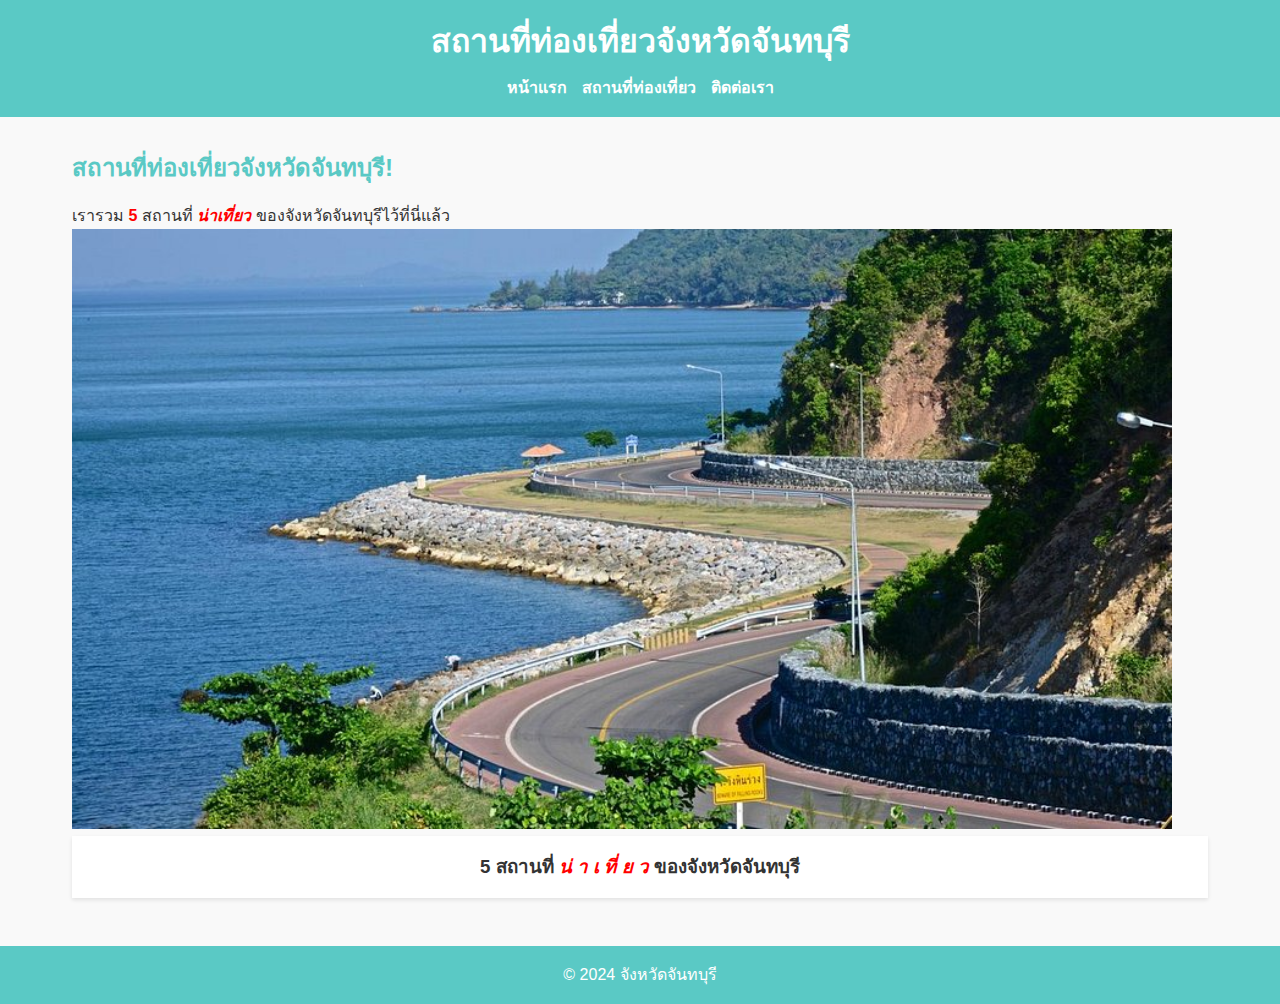
<file: index.html>
<!DOCTYPE html>
<html lang="en">
<head>
    <meta charset="UTF-8">
    <meta name="viewport" content="width=device-width, initial-scale=1.0">
    <title>Home - สถานที่ท่องเที่ยวจังหวัดจันทบุรี</title>
    <link rel="stylesheet" href="css/style_index.css">
</head>
<body>
    <header>
        <h1>สถานที่ท่องเที่ยวจังหวัดจันทบุรี</h1>
        <div class="hamburger" onclick="toggleMenu()"> 
            &#9776; <!-- ไอคอน Hamburger --> 
        </div> 
    
        <nav id="navMenu">
            <ul>
                <li><a href="index.html">หน้าแรก</a></li>
                <li><a href="details.html">สถานที่ท่องเที่ยว</a></li>
                <li><a href="contact.html">ติดต่อเรา</a></li>
            </ul>
        </nav>
    </header>
    <main>
        <section>
            <h2>สถานที่ท่องเที่ยวจังหวัดจันทบุรี!</h2>
            <p>
                เรารวม <strong><font color="red">5</font></strong> สถานที่ 
                <strong><font color="red"><em>น่าเที่ยว</em></font></strong> 
                ของจังหวัดจันทบุรีไว้ที่นี่แล้ว
            </p>
        </section>
        <section>
            <img 
                src="images/เนินนางพยา.jpg" 
                alt="๕ สถานที่ท่องเที่ยวจังหวัดจันทบุรี" 
                width="1100" 
                height="600"
            >
            <!-- 
                ที่มาของรูปภาพ:
                https://th.tripadvisor.com/Attractions-g2098339-Activities-Chanthaburi_Province.html
            -->
            <article>
                <h3>
                    <strong>
                        5 สถานที่ 
                        <font color="red"><em>น่ า เ ที่ ย ว</em></font> 
                        ของจังหวัดจันทบุรี
                    </strong>
                </h3>
            </article>
        </section>
    </main>
    <footer>
        <p>&copy; 2024 จังหวัดจันทบุรี</p>
    </footer>

    <script>
        function toggleMenu() {
            const navMenu = document.getElementById("navMenu").querySelector("ul");
            navMenu.classList.toggle("show");
        }
    </script>

</body>
</html>
</file>
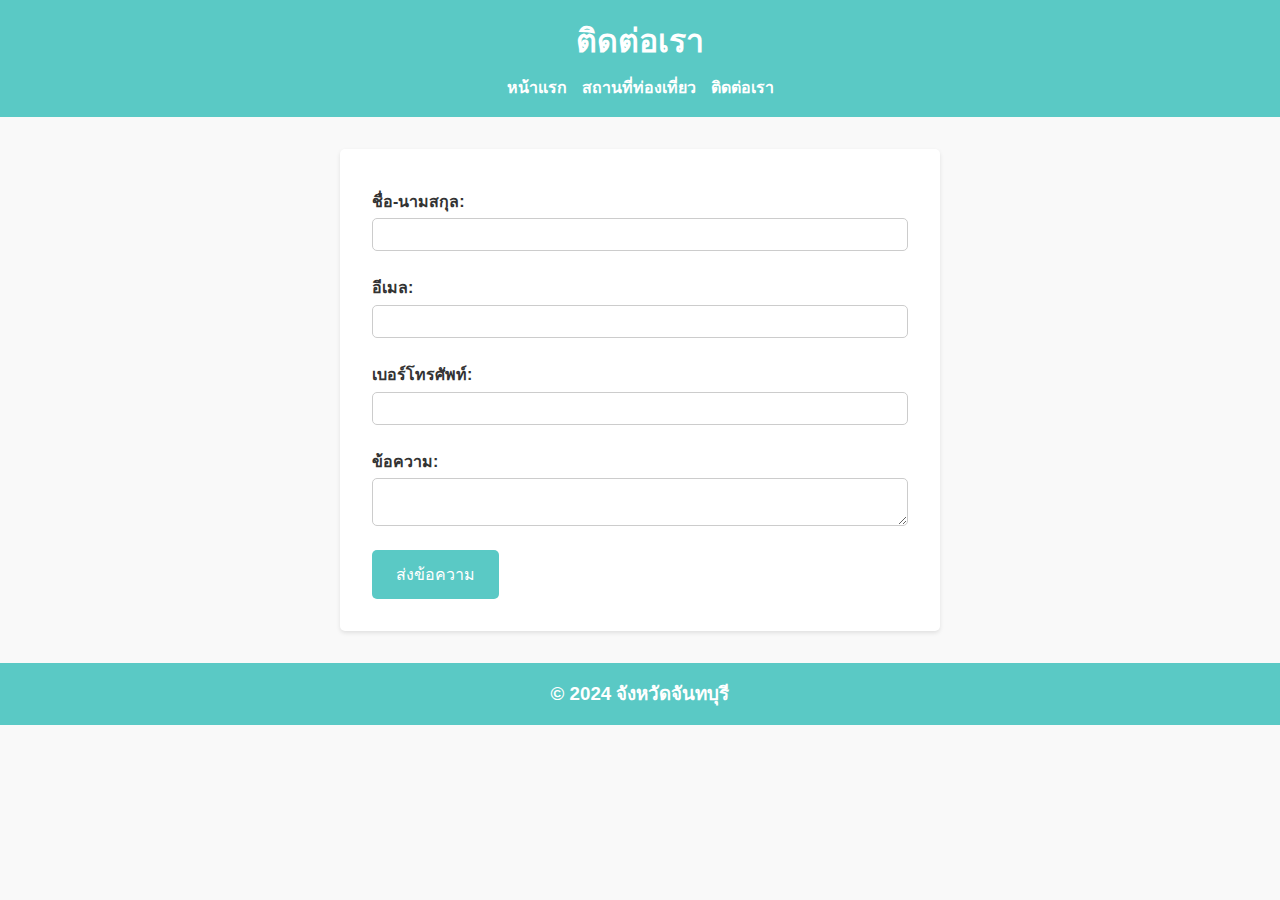
<file: contact.html>
<!DOCTYPE html>
<html lang="en">
<head>
    <meta charset="UTF-8">
    <meta name="viewport" content="width=device-width, initial-scale=1.0">
    <title>ติดต่อเรา</title>
    <link rel="stylesheet" href="css/style_contact.css">
</head>
<body>
    <header>
        <h1>ติดต่อเรา</h1>
        <div class="hamburger" onclick="toggleMenu()"> 
            &#9776; <!-- ไอคอน Hamburger --> 
        </div> 
        <nav id="navMenu">
            <ul>
                <li><a href="index.html">หน้าแรก</a></li>
                <li><a href="details.html">สถานที่ท่องเที่ยว</a></li>
                <li><a href="contact.html">ติดต่อเรา</a></li>
            </ul>
        </nav>
    </header>

    <main>
        <form>
            <label for="name">ชื่อ-นามสกุล:</label>
            <input type="text" id="name" name="name" required>
            <br>

            <label for="email">อีเมล:</label>
            <input type="email" id="email" name="email" required>
            <br>

            <label for="phone">เบอร์โทรศัพท์:</label>
            <input type="tel" id="phone" name="phone">
            <br>

            <label for="message">ข้อความ:</label>
            <textarea id="message" name="message" required></textarea>
            <br>

            <button type="submit">ส่งข้อความ</button>
        </form>
    </main>

    <footer>
        <h3>
            <p>&copy; 2024 จังหวัดจันทบุรี</p>
        </h3>
    </footer>

    <script> 
        function toggleMenu() { 
            const navMenu = 
            document.getElementById("navMenu").querySelector("ul"); 
            navMenu.classList.toggle("show"); 
        } 
    </script>

</body>
</html>
</file>
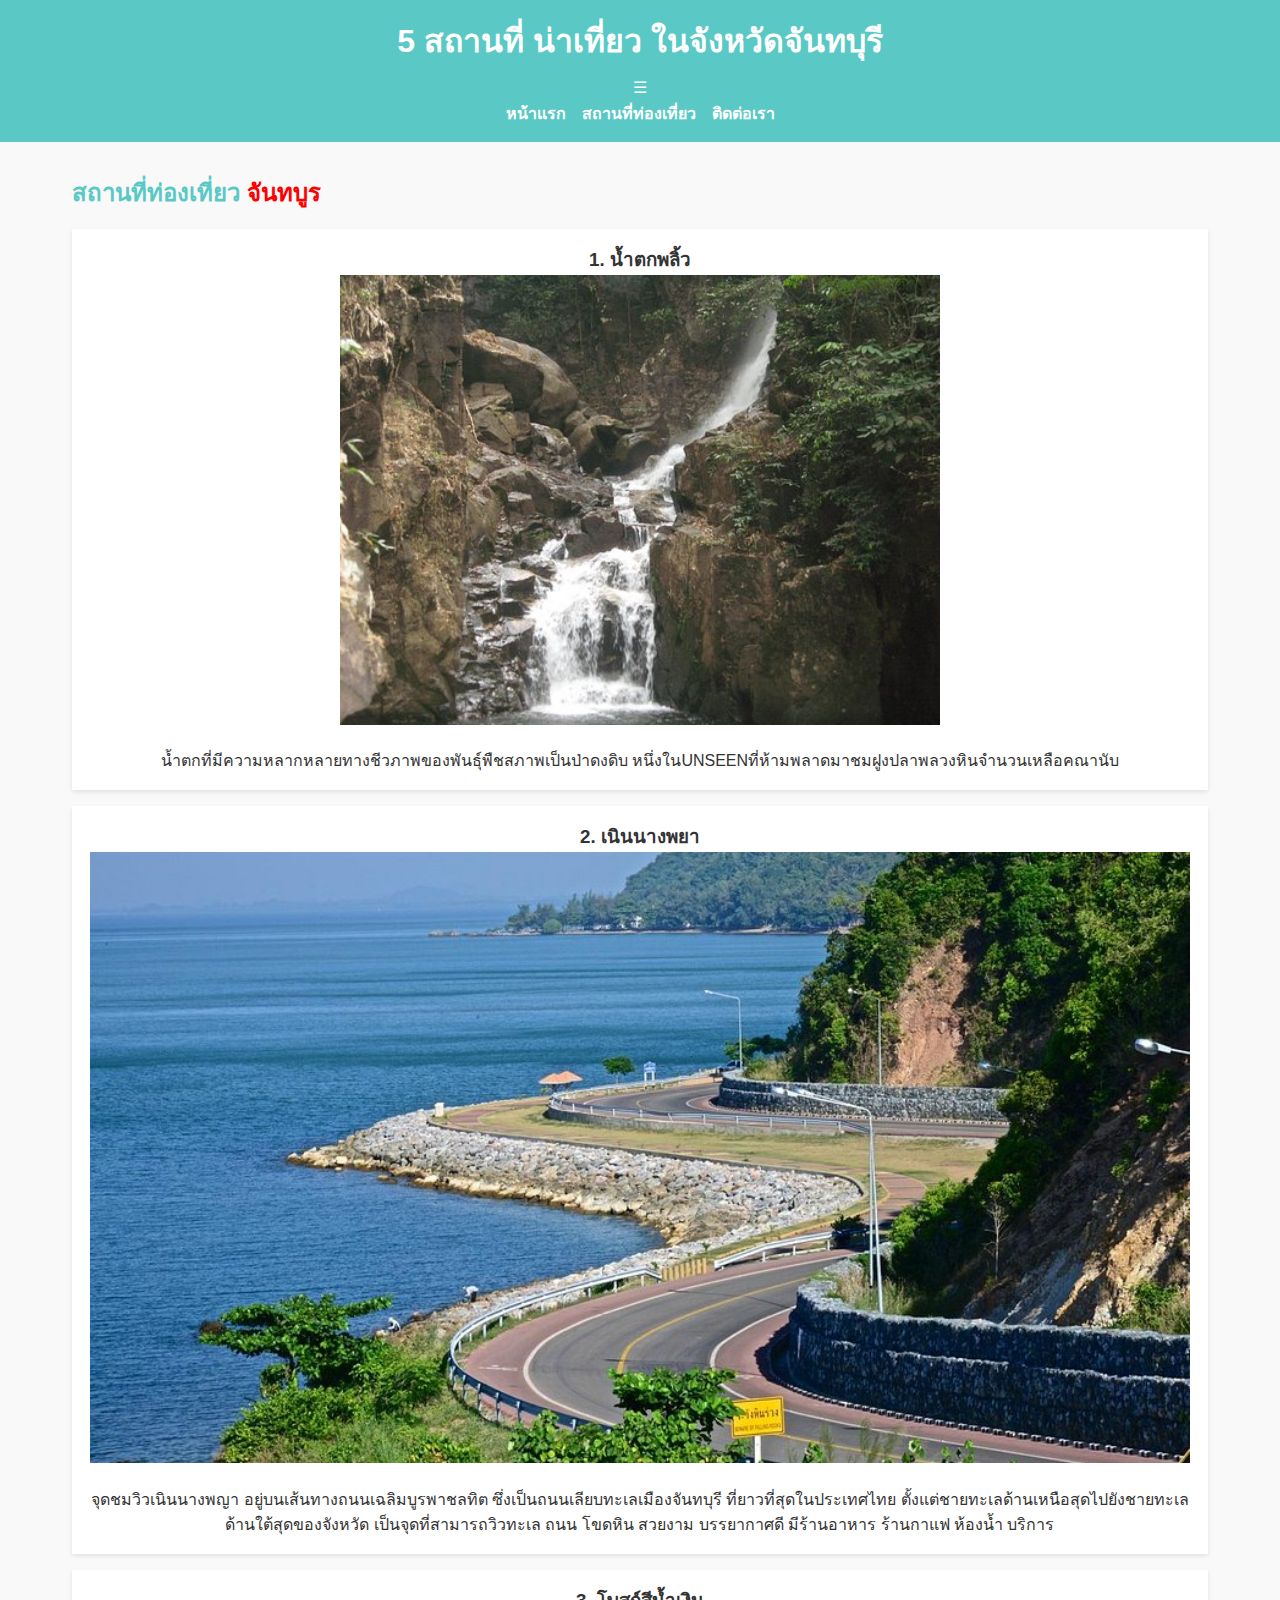
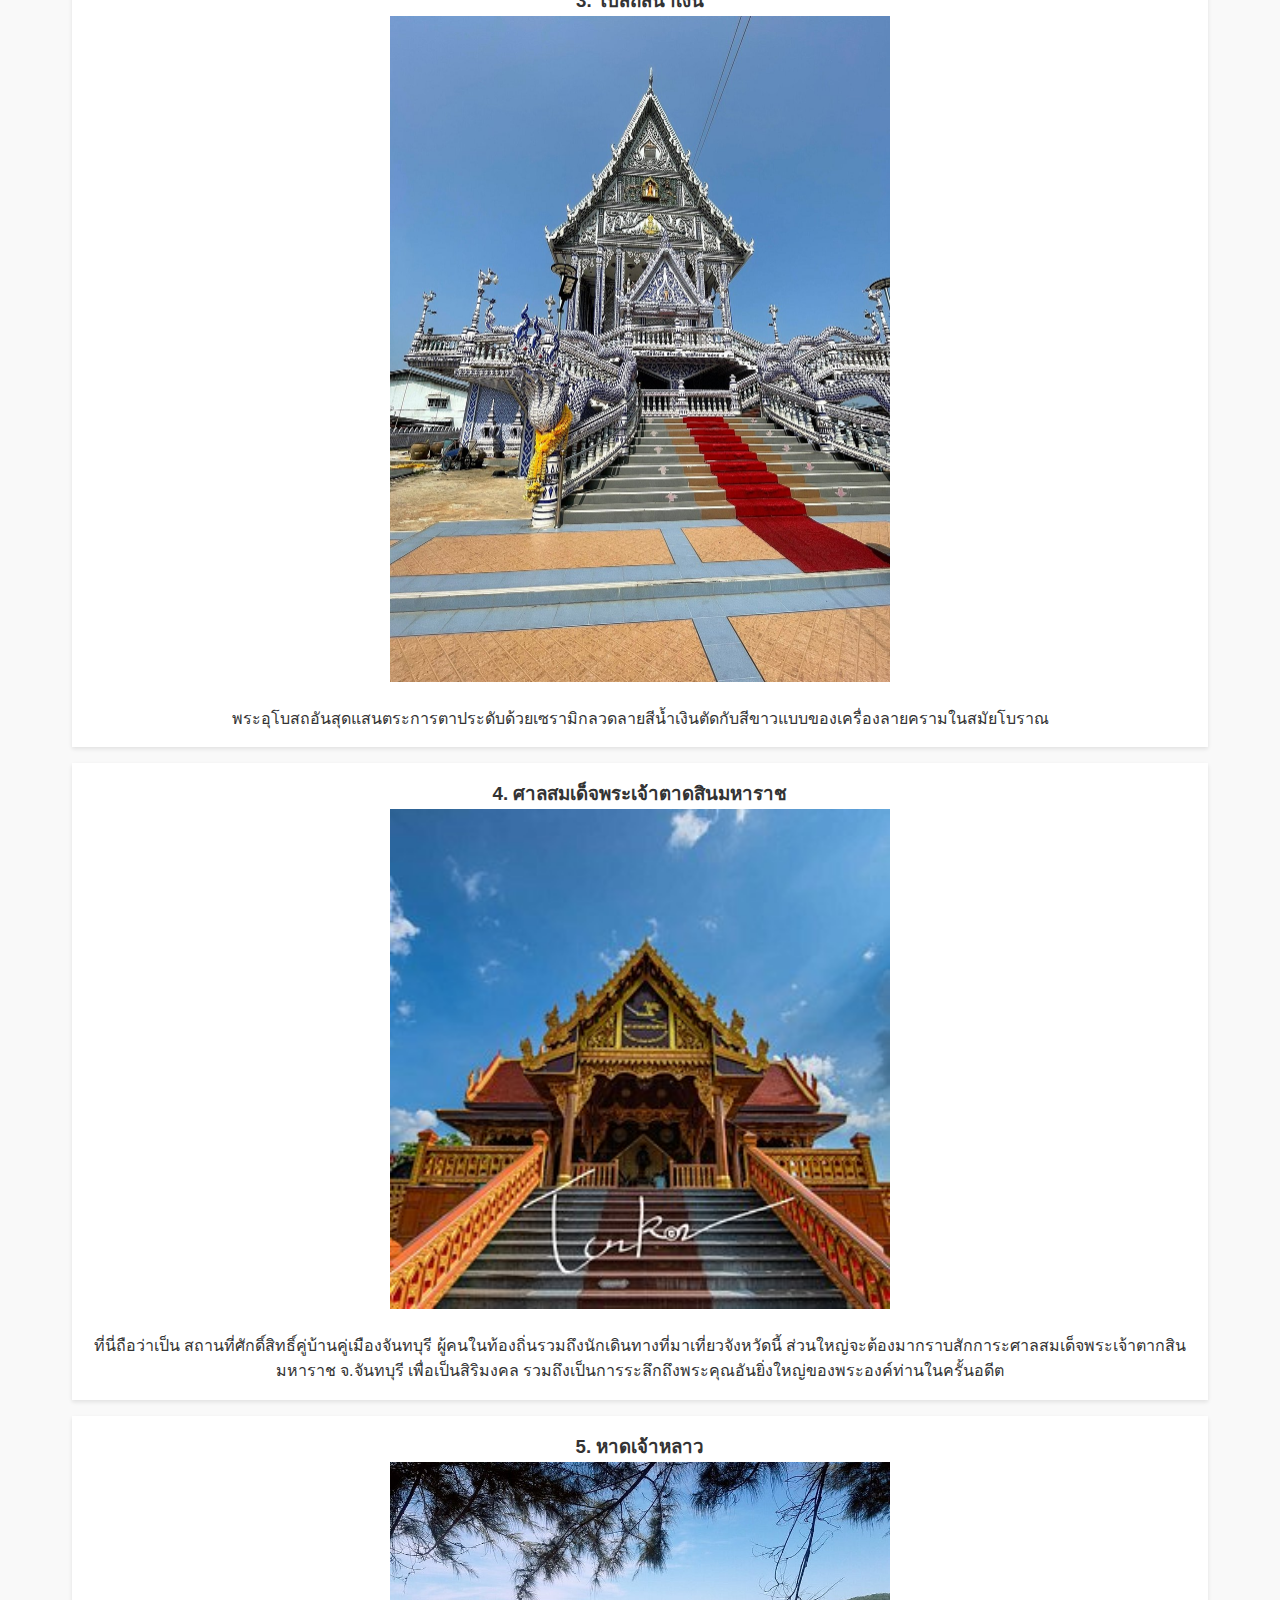
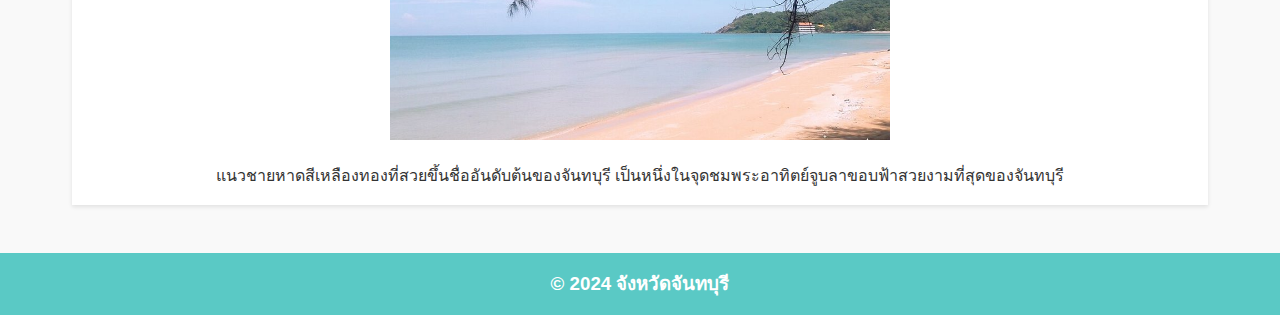
<file: details.html>
<!DOCTYPE html>
<html lang="en">
<head>
    <meta charset="UTF-8">
    <meta name="viewport" content="width=device-width, initial-scale=1.0">
    <title>สถานที่ท่องเที่ยว</title> 
    <link rel="stylesheet" href="css/style_details.css">
</head>
<body>
    <header>
        <h1>5 สถานที่ น่าเที่ยว ในจังหวัดจันทบุรี</h1>
        <div class="hamburger" onclick="toggleMenu()"> 
            &#9776; <!-- ไอคอน Hamburger --> 
        </div> 
        <nav id="navMenu">
            <ul>
                <li><a href="index.html">หน้าแรก</a></li>
                <li><a href="details.html">สถานที่ท่องเที่ยว</a></li>
                <li><a href="contact.html">ติดต่อเรา</a></li>
            </ul>
        </nav>
    </header>
    <main>
        <section>
            <h2>สถานที่ท่องเที่ยว <font color="red">จันทบูร</font></h2>

            <article>
                <h3>1. น้ำตกพลิ้ว</h3>
                <img src="images/น้ำตกพลิ้ว.jpg" alt="น้ำตกพลิ้ว" width="600" height="500">
                <p>
                    น้ำตกที่มีความหลากหลายทางชีวภาพของพันธุ์พืชสภาพเป็นป่าดงดิบ 
                    หนึ่งในUNSEENที่ห้ามพลาดมาชมฝูงปลาพลวงหินจำนวนเหลือคณานับ
                </p>
            </article>

            <article>
                <h3>2. เนินนางพยา</h3>
                <img src="images/เนินนางพยา.jpg" alt="เนินนางพยา" width="1100" height="600">
                <p>
                    จุดชมวิวเนินนางพญา อยู่บนเส้นทางถนนเฉลิมบูรพาชลทิต ซึ่งเป็นถนนเลียบทะเลเมืองจันทบุรี 
                    ที่ยาวที่สุดในประเทศไทย ตั้งแต่ชายทะเลด้านเหนือสุดไปยังชายทะเลด้านใต้สุดของจังหวัด 
                    เป็นจุดที่สามารถวิวทะเล ถนน โขดหิน สวยงาม บรรยากาศดี มีร้านอาหาร ร้านกาแฟ ห้องน้ำ บริการ
                </p>
            </article>

            <article>
                <h3>3. โบสถ์สีน้ำเงิน</h3>
                <img src="images/โบสถ์สีน้ำเงิน.jpg" alt="โบสถ์สีน้ำเงิน" width="500" height="600">
                <p>
                    พระอุโบสถอันสุดแสนตระการตาประดับด้วยเซรามิกลวดลายสีน้ำเงินตัดกับสีขาวแบบของเครื่องลายครามในสมัยโบราณ
                </p>
            </article>

            <article>
                <h3>4. ศาลสมเด็จพระเจ้าตาดสินมหาราช</h3>
                <img src="images/ศาสสมเด็จพระเจ้าตากสิน.jpg" alt="ศาลสมเด็จพระเจ้าตาดสินมหาราช" width="500" height="500">
                <p>
                    ที่นี่ถือว่าเป็น สถานที่ศักดิ์สิทธิ์คู่บ้านคู่เมืองจันทบุรี ผู้คนในท้องถิ่นรวมถึงนักเดินทางที่มาเที่ยวจังหวัดนี้ 
                    ส่วนใหญ่จะต้องมากราบสักการะศาลสมเด็จพระเจ้าตากสินมหาราช จ.จันทบุรี เพื่อเป็นสิริมงคล 
                    รวมถึงเป็นการระลึกถึงพระคุณอันยิ่งใหญ่ของพระองค์ท่านในครั้นอดีต
                </p>
            </article>

            <article>
                <h3>5. หาดเจ้าหลาว</h3>
                <img src="images/หาดเจ้าหลาว.jpg" alt="หาดเจ้าหลาว" width="500" height="500">
                <p>
                    แนวชายหาดสีเหลืองทองที่สวยขึ้นชื่ออันดับต้นของจันทบุรี 
                    เป็นหนึ่งในจุดชมพระอาทิตย์จูบลาขอบฟ้าสวยงามที่สุดของจันทบุรี
                </p>
            </article>
        </section>
    </main>
    <footer>
        <h3>
            <p>&copy; 2024 จังหวัดจันทบุรี</p>
        </h3>
    </footer>

    <script> 
        function toggleMenu() {
            const navMenu = 
            document.getElementById("navMenu").querySelector("ul"); 
            navMenu.classList.toggle("show");  
        } 
    </script>

</body>
</html>
</file>
<file: css/style_index.css>
* {
    margin: 0;
    padding: 0;
    box-sizing: border-box;
    font-family: Arial, sans-serif;
}

body {
    line-height: 1.6;
    color: #333;
    background-color: #f9f9f9;
}

/* Header */
header {
    background: #5ac9c5;
    color: white;
    padding: 1rem 0;
    text-align: center;
}

header h1 {
    margin-bottom: 0.5rem;
}

nav ul {
    list-style: none;
    display: flex;
    justify-content: center;
    gap: 1rem;
}

nav a {
    text-decoration: none;
    color: white;
    font-weight: bold;
}

nav a:hover {
    text-decoration: underline;
}

/* Main Content */
main {
    padding: 2rem;
    max-width: 1200px;
    margin: auto;
}

h2 {
    color: #5ac9c5;
    margin-bottom: 1rem;
}

article {
    background: white;
    padding: 1rem;
    margin-bottom: 1rem;
    box-shadow: 0 2px 4px rgba(22, 21, 21, 0.1);
    text-align: center;
}

article img {
    max-width: 100%;
    height: auto;
    margin-bottom: 1rem;
}

/* Form */
form {
    background: white;
    padding: 2rem;
    box-shadow: 0 2px 4px rgba(0, 0, 0, 0.1);
    max-width: 600px;
    margin: auto;
    border-radius: 5px;
}

label {
    display: block;
    margin: 0.5rem 0 0.25rem;
    font-weight: bold;
}

input,
textarea {
    width: 100%;
    padding: 0.5rem;
    margin-bottom: 1rem;
    border: 1px solid #ccc;
    border-radius: 5px;
}

button {
    background: #5ac9c5;
    color: white;
    border: none;
    padding: 0.75rem 1.5rem;
    cursor: pointer;
    font-size: 1rem;
    border-radius: 5px;
}

button:hover {
    background: #5ac9c5;
}

/* Footer */
footer {
    text-align: center;
    padding: 1rem;
    background: #5ac9c5;
    color: white;
    position: relative;
    bottom: 0;
    width: 100%;
}

/* สำหรับ Hamburger Icon */
.hamburger {
    display: none;
    font-size: 30px;
    cursor: pointer;
  }
  
  /* ซ่อนเมนูเมื่ออยู่บนหน้าจอเล็ก */
nav ul {
    list-style-type: none;
    display: flex;
    gap: 15px;
}
  
@media (max-width: 768px) {
    .hamburger {
      display: block; /* แสดง Hamburger Icon */
    }
  
    nav ul {
      display: none; /* ซ่อนเมนู */
      flex-direction: column;
      background-color: #5ac9c5;
      position: absolute;
      top: 60px;
      left: 0;
      width: 100%;
      text-align: center;
      padding: 10px 0;
    }
  
    nav ul.show {
      display: flex; /* แสดงเมนูเมื่อคลิก */
    }
}
</file>
<file: css/style_contact.css>
html {
    height: 100%;
}

* {
    margin: 0;
    padding: 0;
    box-sizing: border-box;
    font-family: Arial, sans-serif;
}

body {
    line-height: 1.6;
    color: #333;
    background-color: #f9f9f9;
}

/* Header */
header {
    background: #5ac9c5;
    color: white;
    padding: 1rem 0;
    text-align: center;
}

header h1 {
    margin-bottom: 0.5rem;
}

/* Navigation */
nav ul {
    list-style: none;
    display: flex;
    justify-content: center;
    gap: 1rem;
}

nav a {
    text-decoration: none;
    color: white;
    font-weight: bold;
}

nav a:hover {
    text-decoration: underline;
}

/* Main Content */
main {
    padding: 2rem;
    max-width: 1200px;
    margin: auto;
}

h2 {
    color: #5ac9c5;
    margin-bottom: 1rem;
}

article {
    background: white;
    padding: 1rem;
    margin-bottom: 1rem;
    box-shadow: 0 2px 4px rgba(22, 21, 21, 0.1);
    text-align: center;
}

article img {
    max-width: 100%;
    height: auto;
    margin-bottom: 1rem;
}

/* Form */
form {
    background: white;
    padding: 2rem;
    box-shadow: 0 2px 4px rgba(0, 0, 0, 0.1);
    max-width: 600px;
    margin: auto;
    border-radius: 5px;
}

label {
    display: block;
    margin: 0.5rem 0 0.25rem;
    font-weight: bold;
}

input,
textarea {
    width: 100%;
    padding: 0.5rem;
    margin-bottom: 1rem;
    border: 1px solid #ccc;
    border-radius: 5px;
}

button {
    background: #5ac9c5;
    color: white;
    border: none;
    padding: 0.75rem 1.5rem;
    cursor: pointer;
    font-size: 1rem;
    border-radius: 5px;
}

button:hover {
    background: #45a049;
}

/* Footer */
footer {
    text-align: center;
    padding: 1rem;
    background: #5ac9c5;
    color: white;
    position: relative;
    bottom: 0;
    width: 100%;
}

/* สำหรับ Hamburger Icon */
.hamburger {
    display: none;
    font-size: 30px;
    cursor: pointer;
}

/* ซ่อนเมนูเมื่ออยู่บนหน้าจอเล็ก */
nav ul {
    list-style-type: none;
    display: flex;
    gap: 15px;
}

@media (max-width: 768px) {
    .hamburger {
        display: block; /* แสดง Hamburger Icon */
    }

    nav ul {
        display: none; /* ซ่อนเมนู */
        flex-direction: column;
        background-color: #4CAF50;
        position: absolute;
        top: 60px;
        left: 0;
        width: 100%;
        text-align: center;
        padding: 10px 0;
    }

    nav ul.show {
        display: flex; /* แสดงเมนูเมื่อคลิก */
    }
}
</file>
<file: css/style_details.css>
* {
    margin: 0;
    padding: 0;
    box-sizing: border-box;
    font-family: Arial, sans-serif;
}

body {
    line-height: 1.6;
    color: #333;
    background-color: #f9f9f9;
}

/* Header */
header {
    background: #5ac9c5;
    color: white;
    padding: 1rem 0;
    text-align: center;
}

header h1 {
    margin-bottom: 0.5rem;
}

/* Navigation */
nav ul {
    list-style: none;
    display: flex;
    justify-content: center;
    gap: 1rem;
}

nav a {
    text-decoration: none;
    color: white;
    font-weight: bold;
}

nav a:hover {
    text-decoration: underline;
}

/* Main Content */
main {
    padding: 2rem;
    max-width: 1200px;
    margin: auto;
}

h2 {
    color: #5ac9c5;
    margin-bottom: 1rem;
}

article {
    background: white;
    padding: 1rem;
    margin-bottom: 1rem;
    box-shadow: 0 2px 4px rgba(22, 21, 21, 0.1);
    text-align: center;
}

article img {
    max-width: 100%;
    height: auto;
    margin-bottom: 1rem;
}

/* Form */
form {
    background: white;
    padding: 2rem;
    box-shadow: 0 2px 4px rgba(0, 0, 0, 0.1);
    max-width: 600px;
    margin: auto;
    border-radius: 5px;
}

label {
    display: block;
    margin: 0.5rem 0 0.25rem;
    font-weight: bold;
}

input,
textarea {
    width: 100%;
    padding: 0.5rem;
    margin-bottom: 1rem;
    border: 1px solid #ccc;
    border-radius: 5px;
}

button {
    background: #5ac9c5;
    color: white;
    border: none;
    padding: 0.75rem 1.5rem;
    cursor: pointer;
    font-size: 1rem;
    border-radius: 5px;
}

button:hover {
    background: #45a049;
}

/* Footer */
footer {
    text-align: center;
    padding: 1rem;
    background: #5ac9c5;
    color: white;
    position: relative;
    bottom: 0;
    width: 100%;
}
</file>
